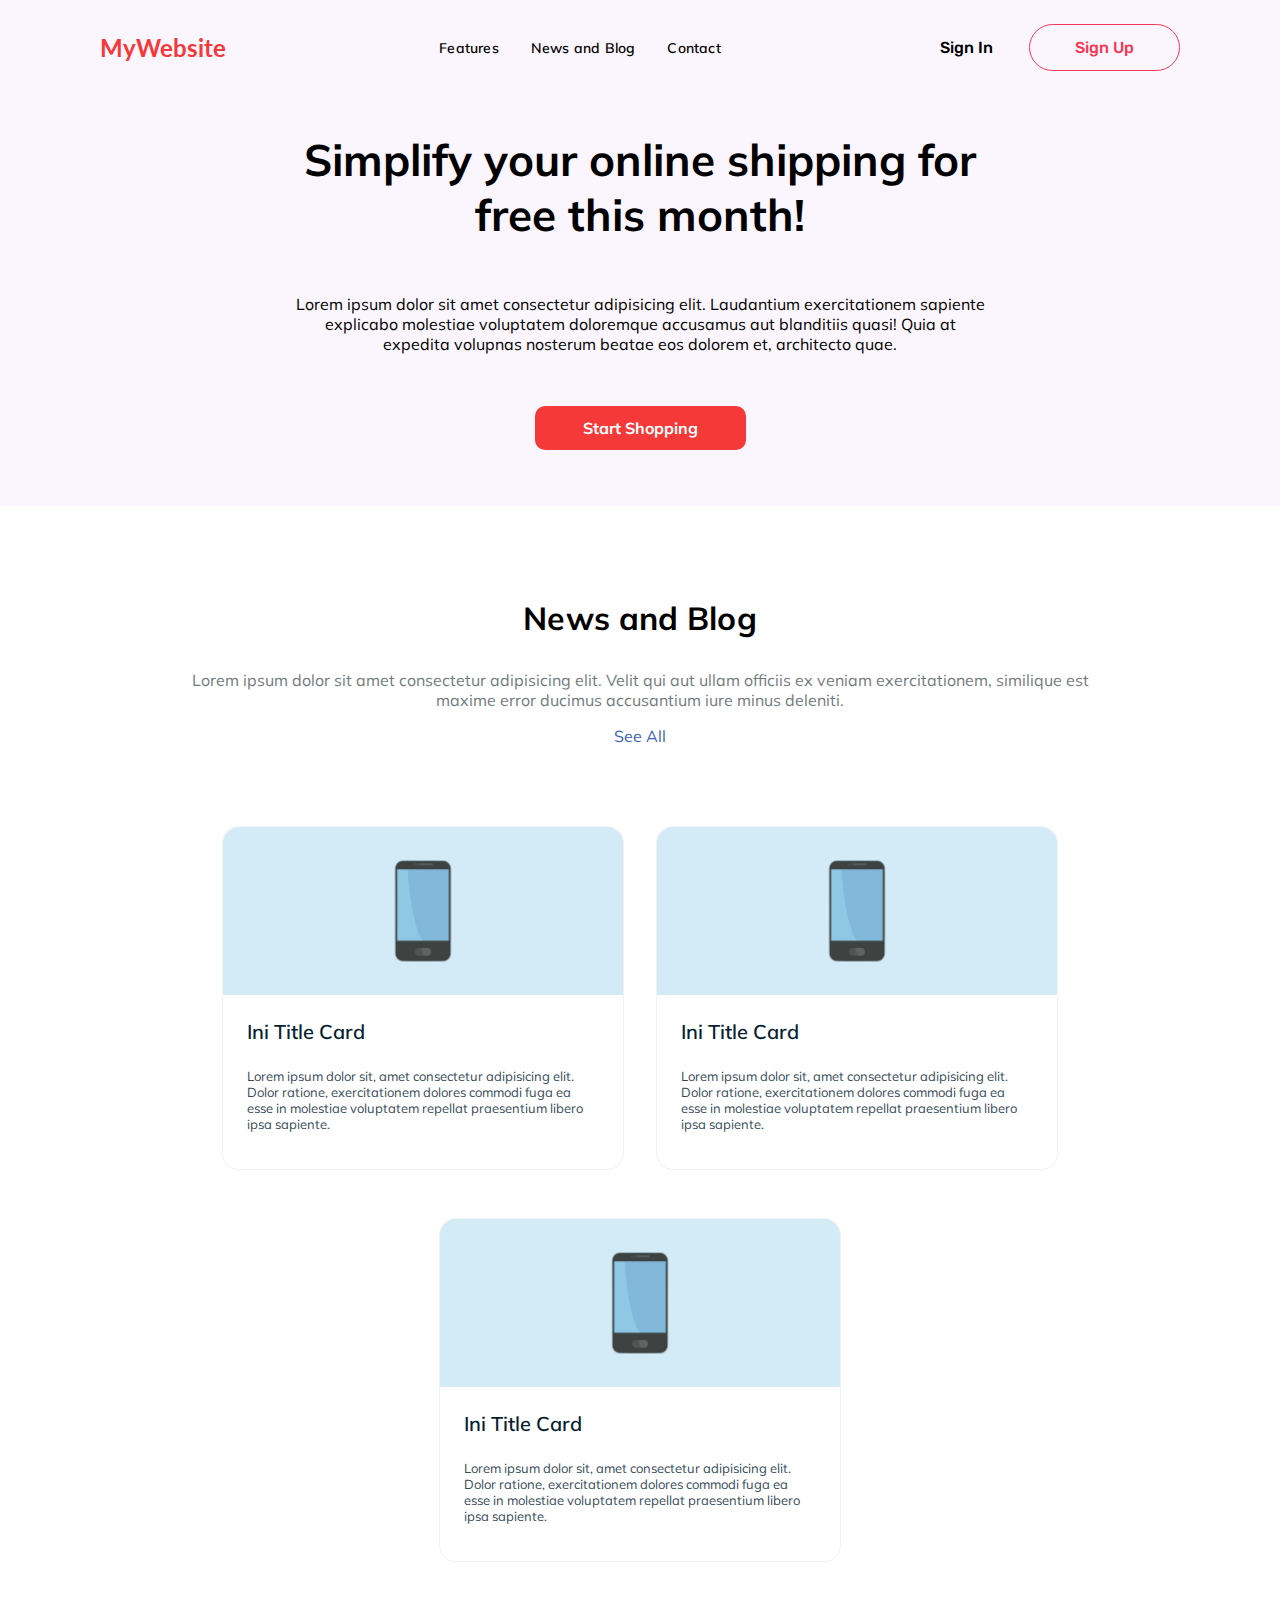
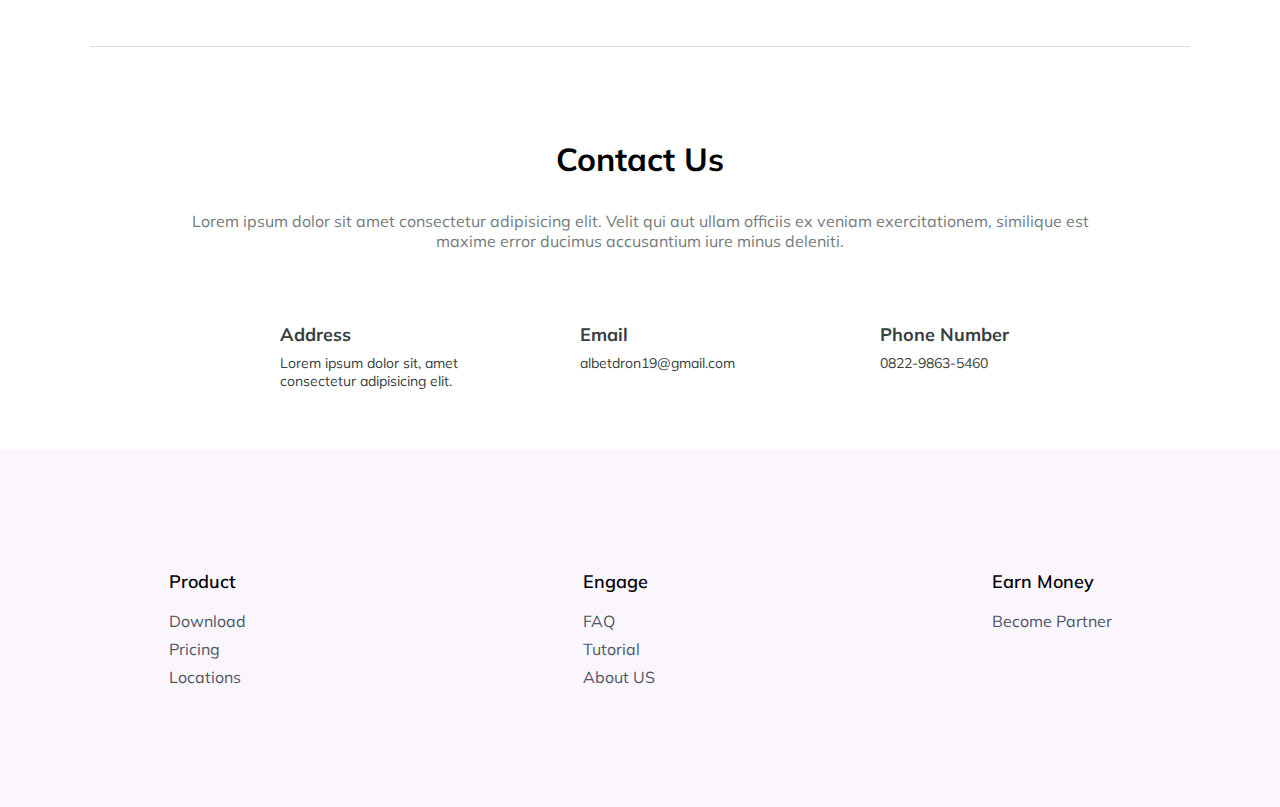
<file: index.html>
<!DOCTYPE html>
<html lang="en">
<head>
    <meta charset="UTF-8">
    <meta http-equiv="X-UA-Compatible" content="IE=edge">
    <meta name="viewport" content="width=device-width, initial-scale=1.0">
    <title>My Project</title>
    <link rel="stylesheet" href="./styles.css">
    <link rel="preconnect" href="https://fonts.googleapis.com">
    <link rel="preconnect" href="https://fonts.gstatic.com" crossorigin>
    <link href="https://fonts.googleapis.com/css2?family=Mulish:ital,wght@0,200;0,300;0,400;0,500;0,600;0,700;0,800;0,900;1,200;1,300;1,400;1,500;1,600;1,700;1,800;1,900&display=swap" rel="stylesheet">
    
    <link rel="preconnect" href="https://fonts.googleapis.com">
    <link rel="preconnect" href="https://fonts.gstatic.com" crossorigin>
    <link href="https://fonts.googleapis.com/css2?family=Lato:ital,wght@0,100;0,300;0,400;0,700;0,900;1,100;1,300;1,400;1,700;1,900&family=Mulish:ital,wght@0,200;0,300;0,400;0,500;0,600;0,700;0,800;0,900;1,200;1,300;1,400;1,500;1,600;1,700;1,800;1,900&display=swap" rel="stylesheet">

    <link rel="preconnect" href="https://fonts.googleapis.com">
    <link rel="preconnect" href="https://fonts.gstatic.com" crossorigin>
    <link href="https://fonts.googleapis.com/css2?family=Lato:ital,wght@0,100;0,300;0,400;0,700;0,900;1,100;1,300;1,400;1,700;1,900&family=Mulish:ital,wght@0,200;0,300;0,400;0,500;0,600;0,700;0,800;0,900;1,200;1,300;1,400;1,500;1,600;1,700;1,800;1,900&family=Rubik:ital,wght@0,300;0,400;0,500;0,600;0,700;0,800;0,900;1,300;1,400;1,500;1,600;1,700;1,800;1,900&display=swap" rel="stylesheet">
</head>
<body>
    <nav class="nav-container">
        <div class="nav-brand">MyWebsite</div>

        <div class="nav-links">
            <a href="./index.html">Features</a>
            <a href="./blog.html">News and Blog</a>
            <a href="#contact">Contact</a>
        </div>

        <div class="nav-login">
            <button class="btn-text" style="margin-right: 30px;">Sign In</button>
            <button class="btn-border">Sign Up</button>
        </div>
    </nav>

    <div class="page-title">
        <h2 class="title-heading">Simplify your online shipping for free this month!</h2>
        <p class="title-content">Lorem ipsum dolor sit amet consectetur adipisicing elit. Laudantium exercitationem sapiente explicabo molestiae voluptatem doloremque accusamus aut blanditiis quasi! Quia at expedita volupnas nosterum beatae eos dolorem et, architecto quae.</p>
        <button class="btn-primary" style="margin-top: 36px;">Start Shopping</button>
    </div>

    <div class="blog-section">
        <div class="section-title-container">
            <h3>News and Blog</h3>
            <p>Lorem ipsum dolor sit amet consectetur adipisicing elit. Velit qui aut ullam officiis ex veniam exercitationem, similique est maxime error ducimus accusantium iure minus deleniti.</p>
            <a href="./blog.html">See All</a>
        </div>
        <div class="cards-container">
            <div class="card">
                <div class="card-head">
                    <img src="./smartphone.png">
                </div>
                <div class="card-body">
                    <h5>Ini Title Card</h5>
                    <p>Lorem ipsum dolor sit, amet consectetur adipisicing elit. Dolor ratione, exercitationem dolores commodi fuga ea esse in molestiae voluptatem repellat praesentium libero ipsa sapiente.</p>
                </div>
            </div>

            <div class="card">
                <div class="card-head">
                    <img src="./smartphone.png">
                </div>
                <div class="card-body">
                    <h5>Ini Title Card</h5>
                    <p>Lorem ipsum dolor sit, amet consectetur adipisicing elit. Dolor ratione, exercitationem dolores commodi fuga ea esse in molestiae voluptatem repellat praesentium libero ipsa sapiente.</p>
                </div>
            </div>

            <div class="card">
                <div class="card-head">
                    <img src="./smartphone.png">
                </div>
                <div class="card-body">
                    <h5>Ini Title Card</h5>
                    <p>Lorem ipsum dolor sit, amet consectetur adipisicing elit. Dolor ratione, exercitationem dolores commodi fuga ea esse in molestiae voluptatem repellat praesentium libero ipsa sapiente.</p>
                </div>
            </div>
        </div>
    </div>

    <div class="contact-section" id="contact">
        <div class="section-title-container">
            <h3>Contact Us</h3>
            <p>Lorem ipsum dolor sit amet consectetur adipisicing elit. Velit qui aut ullam officiis ex veniam exercitationem, similique est maxime error ducimus accusantium iure minus deleniti.</p>
        </div>

        <div class="contact-items-container">
            <div class="contact-item">
                <h6>Address</h6>
                <p>Lorem ipsum dolor sit, amet consectetur adipisicing elit.</p>
            </div>

            <div class="contact-item">
                <h6>Email</h6>
                <p>albetdron19@gmail.com</p>
            </div>

            <div class="contact-item">
                <h6>Phone Number</h6>
                <p>0822-9863-5460</p>
            </div>
        </div>
    </div>

    <footer>
        <div class="footer-item">
            <h6>Product</h6>
            <a href="#">Download</a>
            <a href="#">Pricing</a>
            <a href="#">Locations</a>
        </div>

        <div class="footer-item">
            <h6>Engage</h6>
            <a href="#">FAQ</a>
            <a href="#">Tutorial</a>
            <a href="#">About US</a>
        </div>

        <div class="footer-item">
            <h6>Earn Money</h6>
            <a href="#">Become Partner</a>
        </div>
    </footer>
</body>
</html>
</file>
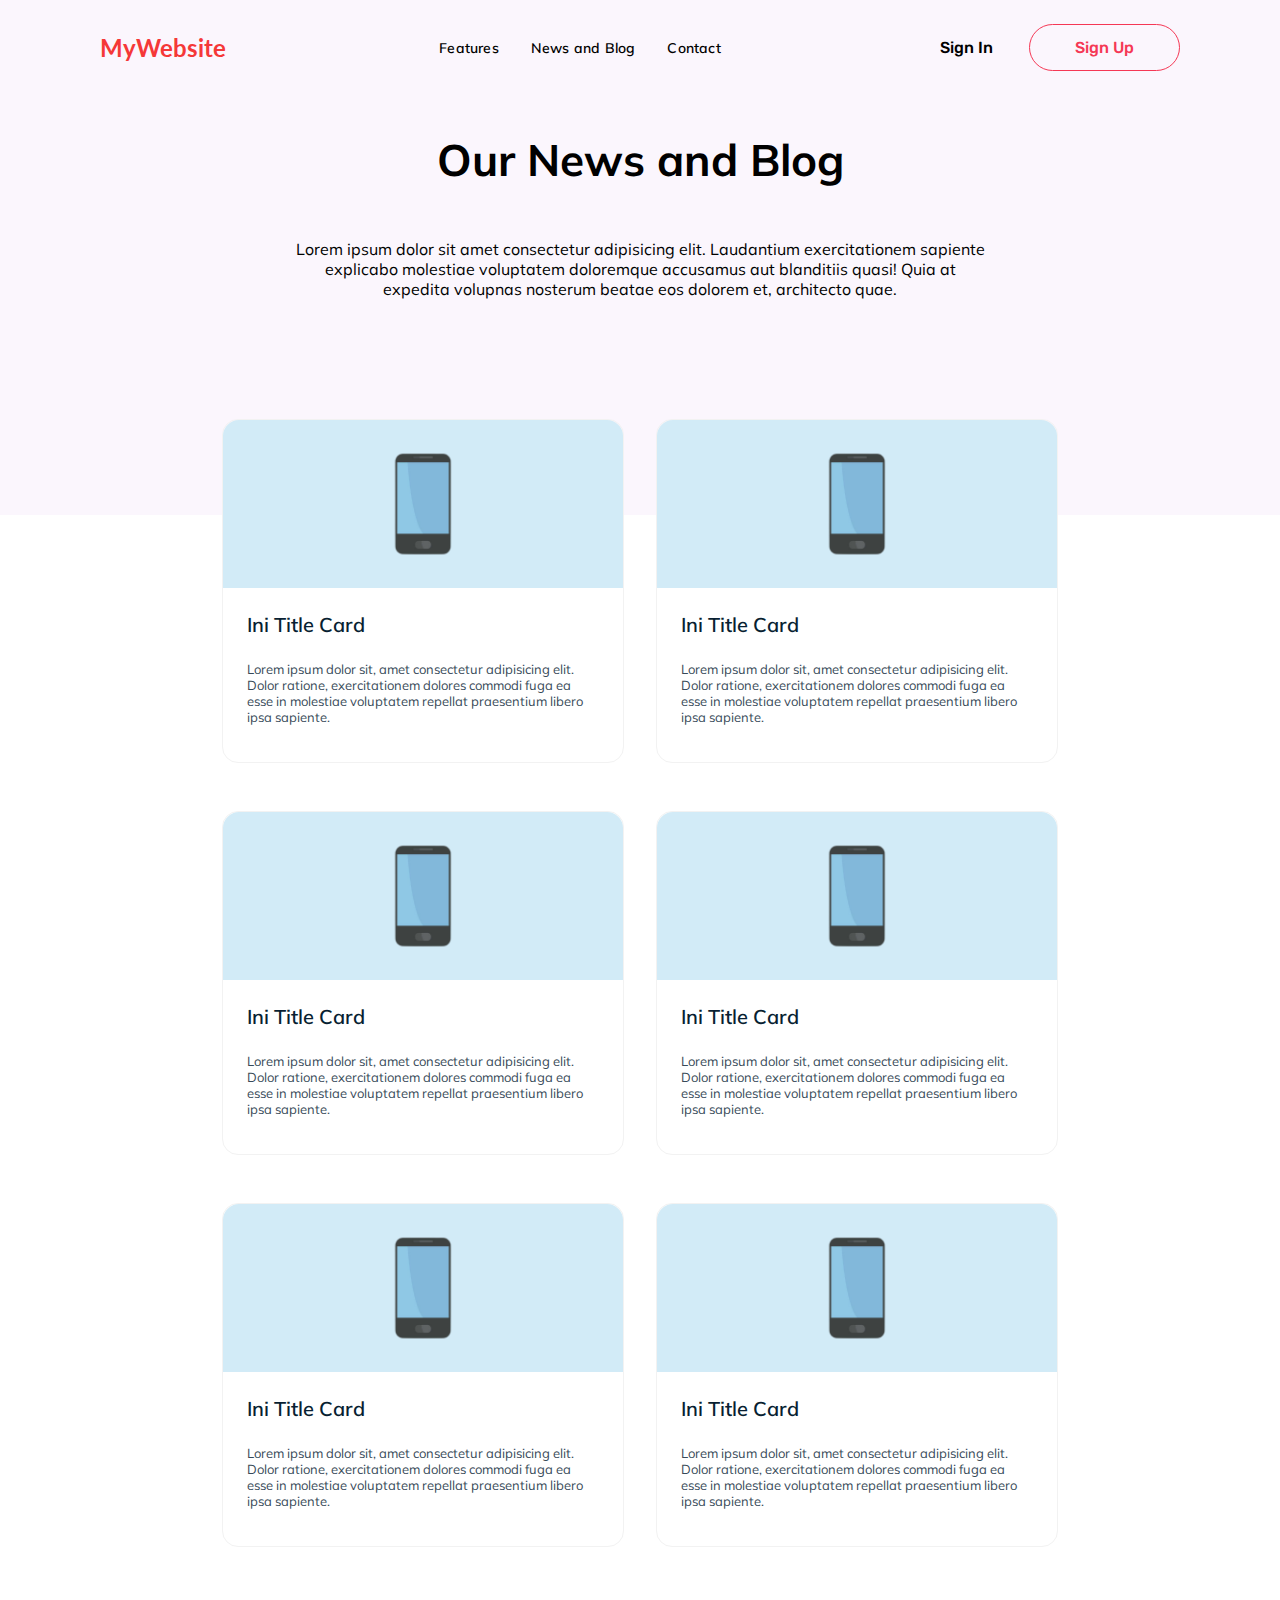
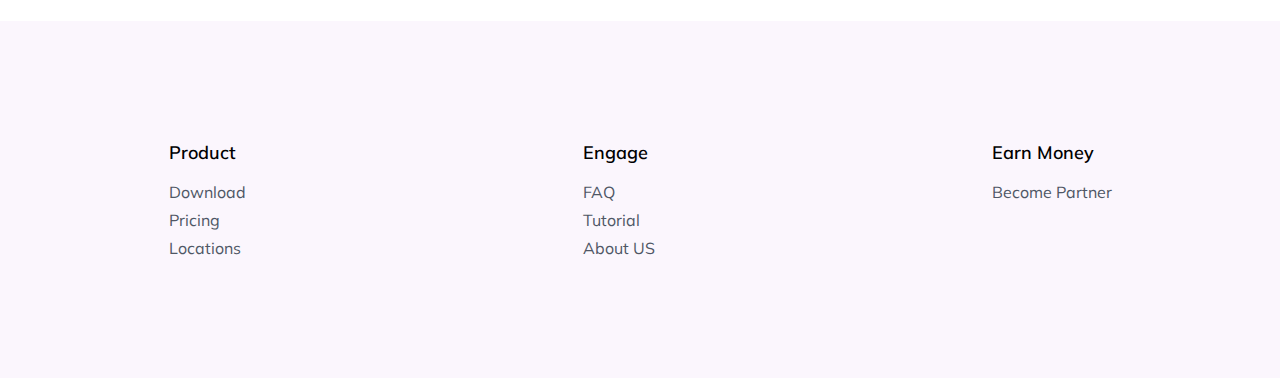
<file: blog.html>
<!DOCTYPE html>
<html lang="en">
<head>
    <meta charset="UTF-8">
    <meta http-equiv="X-UA-Compatible" content="IE=edge">
    <meta name="viewport" content="width=device-width, initial-scale=1.0">
    <title>My Project</title>
    <link rel="stylesheet" href="./styles.css">
    <link rel="preconnect" href="https://fonts.googleapis.com">
    <link rel="preconnect" href="https://fonts.gstatic.com" crossorigin>
    <link href="https://fonts.googleapis.com/css2?family=Mulish:ital,wght@0,200;0,300;0,400;0,500;0,600;0,700;0,800;0,900;1,200;1,300;1,400;1,500;1,600;1,700;1,800;1,900&display=swap" rel="stylesheet">
    
    <link rel="preconnect" href="https://fonts.googleapis.com">
    <link rel="preconnect" href="https://fonts.gstatic.com" crossorigin>
    <link href="https://fonts.googleapis.com/css2?family=Lato:ital,wght@0,100;0,300;0,400;0,700;0,900;1,100;1,300;1,400;1,700;1,900&family=Mulish:ital,wght@0,200;0,300;0,400;0,500;0,600;0,700;0,800;0,900;1,200;1,300;1,400;1,500;1,600;1,700;1,800;1,900&display=swap" rel="stylesheet">

    <link rel="preconnect" href="https://fonts.googleapis.com">
    <link rel="preconnect" href="https://fonts.gstatic.com" crossorigin>
    <link href="https://fonts.googleapis.com/css2?family=Lato:ital,wght@0,100;0,300;0,400;0,700;0,900;1,100;1,300;1,400;1,700;1,900&family=Mulish:ital,wght@0,200;0,300;0,400;0,500;0,600;0,700;0,800;0,900;1,200;1,300;1,400;1,500;1,600;1,700;1,800;1,900&family=Rubik:ital,wght@0,300;0,400;0,500;0,600;0,700;0,800;0,900;1,300;1,400;1,500;1,600;1,700;1,800;1,900&display=swap" rel="stylesheet">
</head>
<body>
    <nav class="nav-container">
        <div class="nav-brand">MyWebsite</div>

        <div class="nav-links">
            <a href="./index.html">Features</a>
            <a href="./blog.html">News and Blog</a>
            <a href="./index.html#contact">Contact</a>
        </div>

        <div class="nav-login">
            <button class="btn-text" style="margin-right: 30px;">Sign In</button>
            <button class="btn-border">Sign Up</button>
        </div>
    </nav>

    <div class="page-title" style="padding-bottom: 200px;">
        <h2 class="title-heading">Our News and Blog</h2>
        <p class="title-content">Lorem ipsum dolor sit amet consectetur adipisicing elit. Laudantium exercitationem sapiente explicabo molestiae voluptatem doloremque accusamus aut blanditiis quasi! Quia at expedita volupnas nosterum beatae eos dolorem et, architecto quae.</p>
    </div>

    <div class="cards-container" style="margin-top: -120px; margin-bottom: 50px;">
        <div class="card">
            <div class="card-head">
                <img src="./smartphone.png">
            </div>
            <div class="card-body">
                <h5>Ini Title Card</h5>
                <p>Lorem ipsum dolor sit, amet consectetur adipisicing elit. Dolor ratione, exercitationem dolores commodi fuga ea esse in molestiae voluptatem repellat praesentium libero ipsa sapiente.</p>
            </div>
        </div>

        <div class="card">
            <div class="card-head">
                <img src="./smartphone.png">
            </div>
            <div class="card-body">
                <h5>Ini Title Card</h5>
                <p>Lorem ipsum dolor sit, amet consectetur adipisicing elit. Dolor ratione, exercitationem dolores commodi fuga ea esse in molestiae voluptatem repellat praesentium libero ipsa sapiente.</p>
            </div>
        </div>

        <div class="card">
            <div class="card-head">
                <img src="./smartphone.png">
            </div>
            <div class="card-body">
                <h5>Ini Title Card</h5>
                <p>Lorem ipsum dolor sit, amet consectetur adipisicing elit. Dolor ratione, exercitationem dolores commodi fuga ea esse in molestiae voluptatem repellat praesentium libero ipsa sapiente.</p>
            </div>
        </div>

        <div class="card">
            <div class="card-head">
                <img src="./smartphone.png">
            </div>
            <div class="card-body">
                <h5>Ini Title Card</h5>
                <p>Lorem ipsum dolor sit, amet consectetur adipisicing elit. Dolor ratione, exercitationem dolores commodi fuga ea esse in molestiae voluptatem repellat praesentium libero ipsa sapiente.</p>
            </div>
        </div>

        <div class="card">
            <div class="card-head">
                <img src="./smartphone.png">
            </div>
            <div class="card-body">
                <h5>Ini Title Card</h5>
                <p>Lorem ipsum dolor sit, amet consectetur adipisicing elit. Dolor ratione, exercitationem dolores commodi fuga ea esse in molestiae voluptatem repellat praesentium libero ipsa sapiente.</p>
            </div>
        </div>

        <div class="card">
            <div class="card-head">
                <img src="./smartphone.png">
            </div>
            <div class="card-body">
                <h5>Ini Title Card</h5>
                <p>Lorem ipsum dolor sit, amet consectetur adipisicing elit. Dolor ratione, exercitationem dolores commodi fuga ea esse in molestiae voluptatem repellat praesentium libero ipsa sapiente.</p>
            </div>
        </div>
    </div>

    <footer>
        <div class="footer-item">
            <h6>Product</h6>
            <a href="#">Download</a>
            <a href="#">Pricing</a>
            <a href="#">Locations</a>
        </div>

        <div class="footer-item">
            <h6>Engage</h6>
            <a href="#">FAQ</a>
            <a href="#">Tutorial</a>
            <a href="#">About US</a>
        </div>

        <div class="footer-item">
            <h6>Earn Money</h6>
            <a href="#">Become Partner</a>
        </div>
    </footer>
</body>
</html>
</file>
<file: styles.css>
* {
  font-family: Mulish, sans-serif;
}

html {
  scroll-behavior: smooth;
}

body {
  margin: 0px;
}

.nav-brand {
  display: flex;
  flex-direction: row;
  align-items: center;
  font-family: Lato;
  font-weight: 700;
  font-size: 24px;
  color: #f53838;
}

.nav-container {
  display: flex;
  flex-direction: row;
  justify-content: space-between;
  padding: 24px 100px;
  background-color: rgba(187, 107, 217, 0.06);
}

.nav-links {
  display: flex;
  flex-direction: row;
  align-items: center;
  font-weight: 600;
  font-size: 14px;
  letter-spacing: 0.2px;
}

.nav-links a {
  text-decoration: none;
  color: inherit;
  margin: 0px 16px;
}

.nav-links a:hover {
  text-decoration: underline;
}

.btn-border {
  border: 1px solid #f53855;
  background-color: transparent;
  padding: 13px 45px;
  border-radius: 50px;
  font-family: Rubik;
  font-weight: 500;
  font-size: 16px;
  color: #f53855;
  transition: background-color 250ms ease-in-out, color 250ms ease-in-out;
}

.btn-border:hover {
  cursor: pointer;
  background-color: #f53855;
  color: white;
}

.btn-text {
  border: 0px;
  background-color: transparent;
  font-family: Rubik;
  font-weight: 500;
  font-size: 16px;
  cursor: pointer;
  transition: color 250ms ease-in-out;
}

.btn-text:hover {
  cursor: pointer;
  color: #f53855;
}

.nav-login {
  display: flex;
  flex-direction: row;
  align-items: center;
}

.page-title {
  display: flex;
  flex-direction: column;
  align-items: center;
  background-color: rgba(187, 107, 217, 0.06);
  padding-bottom: 56px;
}

.title-heading {
  font-size: 44px;
  font-weight: 700;
  width: 700px;
  text-align: center;
}

.title-content {
  font-size: 16px;
  font-weight: 400;
  width: 700px;
  text-align: center;
}

.btn-primary {
  background-color: #f53838;
  color: white;
  font-weight: 700;
  font-size: 16px;
  border: 0px;
  border-radius: 10px;
  padding: 12px 48px;
  transition: background-color 250ms ease-in-out;
}

.btn-primary:hover {
  background-color: #be2929;
  cursor: pointer;
}

.btn-primary:active {
  background-color: yellow;
  box-shadow: 0 5px #666;
  transform: translateY(4px);
}

.blog-section {
  display: flex;
  flex-direction: column;
  align-items: center;
  padding: 60px 60px;
}

.section-title-container {
  text-align: center;
  width: 900px;
}

.section-title-container h3 {
  font-weight: 700;
  font-size: 32px;
  letter-spacing: 0.1px;
}

.section-title-container p {
  font-weight: 400;
  font-size: 16px;
  color: #737b7d;
}

.section-title-container a {
  text-decoration: none;
  color: #3c64b1;
}

.section-title-container a:hover {
  text-decoration: underline;
}

.card {
  width: 400px;
  border: 1px solid #f2f2f2;
  border-radius: 16px;
}

.card h5 {
  font-size: 20px;
  font-weight: 600;
  color: #081f32;
  margin: 0px;
}

.card p {
  font-weight: 400;
  font-size: 13px;
  margin-top: 24px;
  color: #374a59;
}

.card-body {
  padding: 24px;
}

.card-head {
  display: flex;
  flex-direction: column;
  justify-content: center;
  align-items: center;
  height: 168px;
  background-color: #d2ebf7;
  border-radius: 16px 16px 0px 0px;
}

.card-head img {
  height: 120px;
}

.cards-container {
  display: flex;
  flex-direction: row;
  align-items: center;
  flex-wrap: wrap;
  justify-content: center;
  margin-top: 56px;
}

.cards-container .card {
  margin: 24px 16px;
}

.contact-section {
  display: flex;
  flex-direction: column;
  align-items: center;
  padding: 60px;
  border-top: 1px solid #dbdbdb;
  margin: 0px 90px;
}

.contact-items-container {
  display: flex;
  flex-direction: row;
  margin-top: 56px;
}

.contact-item {
  width: 300px;
}

.contact-item h6,
.contact-item p {
  margin-left: 30%;
}

.contact-item h6 {
  font-weight: 700;
  font-size: 18px;
  color: #373f41;
  margin-top: 0px;
  margin-bottom: 0px;
}

.contact-item p {
  font-weight: 400;
  font-size: 14px;
  color: #373f41;
  margin-top: 8px;
  margin-bottom: 0px;
}

footer {
  display: flex;
  flex-direction: row;
  justify-content: space-around;
  background-color: rgba(187, 107, 217, 0.06);
  padding: 120px 0px;
}

.footer-item {
  display: flex;
  flex-direction: column;
}

.footer-item h6 {
  font-weight: 600;
  font-size: 18px;
  margin: 0px;
  margin-bottom: 10px;
}

.footer-item a {
  text-decoration: none;
  font-size: 16px;
  font-weight: 400;
  color: #4f5665;
  margin-top: 8px;
}

.footer-item a:hover {
  text-decoration: underline;
}
</file>
